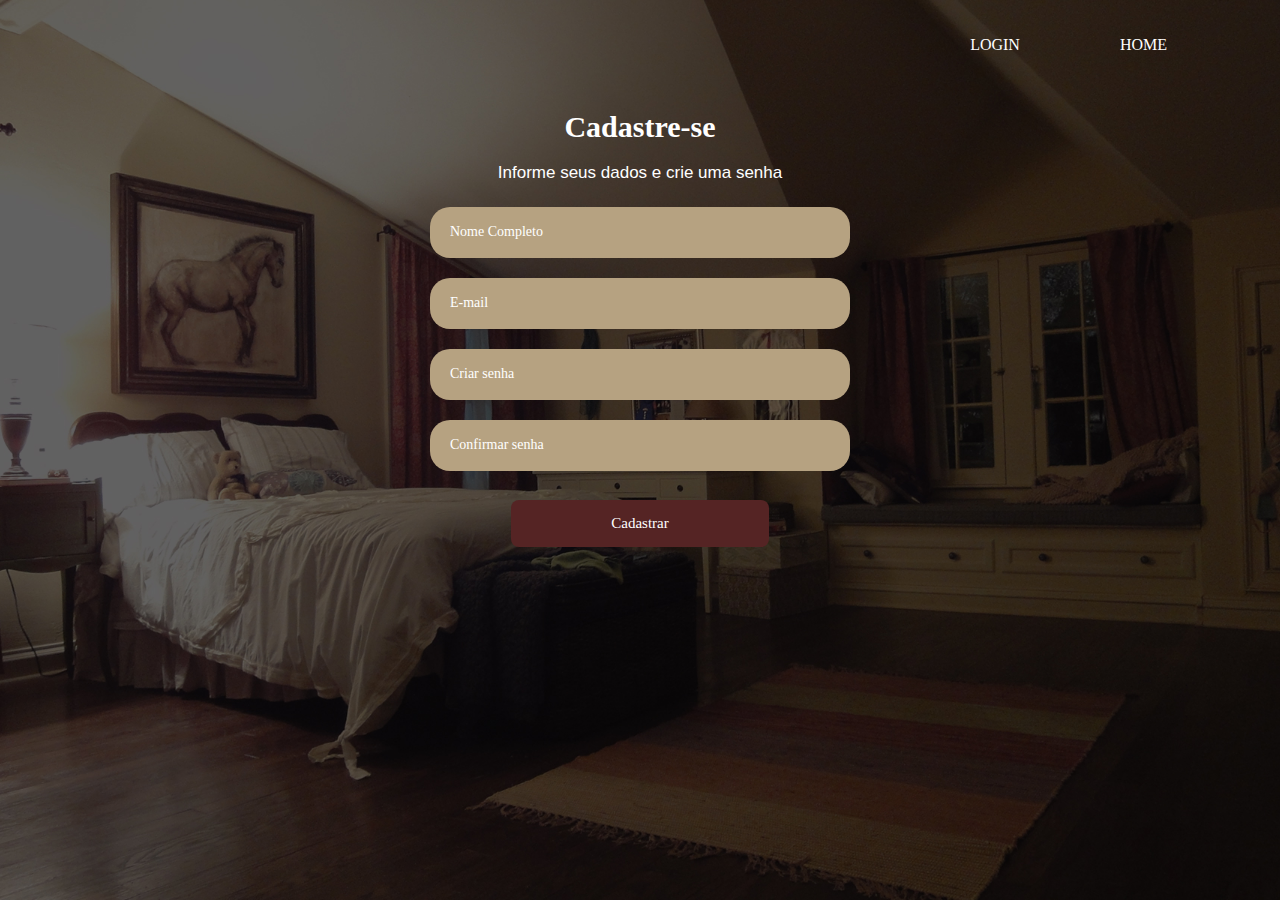
<file: site/public/cadastro.html>
<!DOCTYPE html>
<html lang="en">

<head>
    <meta charset="UTF-8">
    <meta name="viewport" content="width=device-width, initial-scale=1.0">
    <title> Cadastro - Diários de Mystic Falls </title>
    <link rel="stylesheet" href="css/styleCadastro.css">
    <script src="js/sessao.js"></script>

</head>

<body style="background-image: url(assets/cadastro.login/QuartoElena.jpg);">

    <div class="navbar">
        <p onclick="telaLogin()">LOGIN</p>
        <p onclick="telaInicial()">HOME</p>
    </div>

    <div class="login">
        <div class="alerta_erro">
            <div class="card_erro" id="cardErro">
                <span id="mensagem_erro"></span>
            </div>
        </div>

        <div id="BoxCadastro">
            <div class="flexbox">
                <h1>Cadastre-se</h1>
                <h2>Informe seus dados e crie uma senha</h2>
                <input id="nome_input" class="campoDeDados" placeholder="Nome Completo" />
                <input id="email_input" class="campoDeDados" placeholder="E-mail" />
                <input id="senha_input" class="campoDeDados" placeholder="Criar senha" type="password"/>
                <input id="confirmacao_senha_input" class="campoDeDados" placeholder="Confirmar senha" type="password"/>
                <button onclick="cadastrar()" class="botaoCadastrar">Cadastrar</button>
            </div>
        </div>

        <div id="div_aguardar" class="loading-div">
            <img src="./assets/circle-loading.gif" id="loading-gif" />
        </div>

        <div id="div_erros_login"></div>

</body>

<script>

    function telaInicial() {
        window.location.href = "index.html"
    }

    function telaLogin() {
        window.location.href = "login.html"
    }


    function cadastrar() {
        aguardar();

        //Recupere o valor da nova input pelo nome do id
        // Agora vá para o método fetch logo abaixo
        var nomeVar = nome_input.value;
        var emailVar = email_input.value;
        var senhaVar = senha_input.value;
        var confirmacaoSenhaVar = confirmacao_senha_input.value;

        if (
            nomeVar == "" ||
            emailVar == "" ||
            senhaVar == "" ||
            confirmacaoSenhaVar == ""
        ) {
            cardErro.style.display = "block";
            mensagem_erro.innerHTML =
                "Todos os campos devem ser preenchidos!";

            finalizarAguardar();
            return false;

        } else {
            setInterval(sumirMensagem, 5000);
        }

        // if (nomeVar.length < 1) {
        //     mensagem_erro.innerHTML = "Digite seu nome completo";
        // } else if (emailVar.indexOf('@') <= 0 || emailVar.indexOf('.') <= 0) {
        //     mensagem_erro.innerHTML = "Digite um endereço de e-mail válido";
        // } else if (senhaVar.length <= 6) {
        //     mensagem_erro.innerHTML = "A senha deve ter pelo menos 6 caracteres";
        // } else if (senhaVar !== confirmacaoSenhaVar || confirmacaoSenhaVar !== senhaVar) {
        //     mensagem_erro.innerHTML = "As senhas não coincidem";
        // } else {
           
        //     cardErro.style.display = "none";
        //     setInterval(sumirMensagem, 5000);
           
        //     return true;
        // }

        
        // cardErro.style.display = "block";
        // finalizarAguardar();
        // return false;

        // Enviando o valor da nova input
        fetch("/usuarios/cadastrar", {
            method: "POST",
            headers: {
                "Content-Type": "application/json",
            },
            body: JSON.stringify({
                // crie um atributo que recebe o valor recuperado aqui
                // Agora vá para o arquivo routes/usuario.js
                nomeServer: nomeVar,
                emailServer: emailVar,
                senhaServer: senhaVar
            }),
        })
            .then(function (resposta) {
                console.log("resposta: ", resposta);

                if (resposta.ok) {
                    cardErro.style.display = "block";

                    mensagem_erro.innerHTML =
                        `Cadastro concluído! Seu diário virtual aguarda por suas histórias. 
                        <br><br>
                        <b> Redirecionando para a tela de login... </b>`;

                    setTimeout(() => {
                        window.location = "login.html";
                    }, "8000");

                    limparFormulario();
                    finalizarAguardar();
                } else {
                    throw "Houve um erro ao tentar realizar o cadastro!";
                }
            })
            .catch(function (resposta) {
                console.log(`#ERRO: ${resposta}`);
                finalizarAguardar();
            });

        return false;
    } 

    function sumirMensagem() {
        cardErro.style.display = "none";
    }

</script>

</html>
</file>
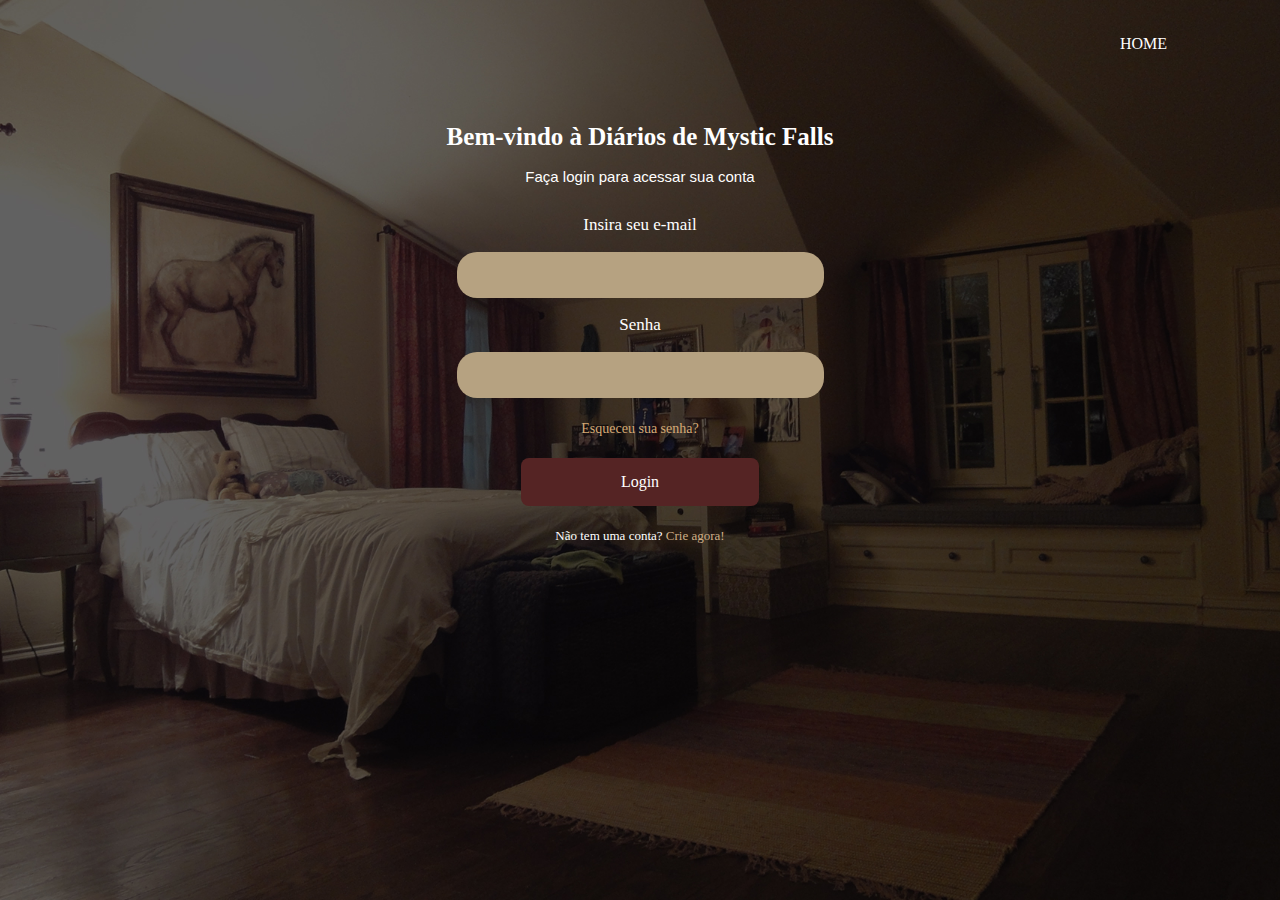
<file: site/public/login.html>
<!DOCTYPE html>
<html lang="en">

<head>
    <meta charset="UTF-8">
    <meta name="viewport" content="width=device-width, initial-scale=1.0">
    <title>Login - Diários de Mystic Falls</title>    
    <link rel="stylesheet" href="css/styleLogin.css" />
    <script src="./js/sessao.js"></script>

</head>

<body style="background-image: url(assets/cadastro.login/QuartoElena.jpg);">
    <div class="navbar">
        <div class="navbarLogin" onclick="telaInicial()">HOME</div>
    </div>

    <div class="login">
        <div class="alerta_erro">
            <div class="card_erro" id="cardErro">
                <span id="mensagem_erro"></span>
            </div>
        </div>


    <div class="flexbox">
        <h1>Bem-vindo à Diários de Mystic Falls</h1>
        <h2>Faça login para acessar sua conta</h2>
        <h3>Insira seu e-mail</h3>
        <input id="email_input" class="camposDeEntrada">        
        <h3>Senha</h3>
        <input id="senha_input" class="camposDeEntrada" type="password">

        <h4><a href="#">Esqueceu sua senha?</a></h4>

        <button onclick="entrar()" class="botaoLogar">Login</button>

        <h5>Não tem uma conta? <span class="corCrie" onclick="telaCadastro()">Crie agora!</span></h4>

            <div id="div_aguardar" class="loading-div">
                <img src="./assets/circle-loading.gif" id="loading-gif">
            </div>

            <div id="div_erros_login"></div>
    </div>
</body>

<script>
    function telaInicial() {
        window.location.href = "index.html"
    }

    function telaCadastro() {
        window.location.href = "cadastro.html"
    }


    function entrar() {
        aguardar();

        var emailVar = email_input.value;
        var senhaVar = senha_input.value;

        if (emailVar == "" || senhaVar == "") {
            cardErro.style.display = "block"
            mensagem_erro.innerHTML = "(Mensagem de erro para todos os campos em branco)";
            finalizarAguardar();
            return false;
        }
        else {
            setInterval(sumirMensagem, 5000)
        }

        console.log("FORM LOGIN: ", emailVar);
        console.log("FORM SENHA: ", senhaVar);

        fetch("/usuarios/autenticar", {
            method: "POST",
            headers: {
                "Content-Type": "application/json"
            },
            body: JSON.stringify({
                emailServer: emailVar,
                senhaServer: senhaVar
            })
        }).then(function (resposta) {
         
            console.log("ESTOU NO THEN DO entrar()!")

            if (resposta.ok) {
                console.log(resposta);

                resposta.json().then(json => {
                    console.log(json);
                    console.log(JSON.stringify(json));
                    sessionStorage.EMAIL_USUARIO = json.email;
                    sessionStorage.NOME_USUARIO = json.nome;
                    sessionStorage.ID_USUARIO = json.id;
                 

                    setTimeout(function () {
                        window.location = "diario.html";
                    }, 1000); // apenas para exibir o loading

                });

            } else {

                console.log("Houve um erro ao tentar realizar o login!");

                resposta.text().then(texto => {
                    console.error(texto);
                    finalizarAguardar(texto);
                });
            }

        }).catch(function (erro) {
            console.log(erro);
        })

        return false;
    }

    function sumirMensagem() {
        cardErro.style.display = "none"
    }

</script>

</html>
</file>
<file: site/public/css/styleCadastro.css>
* {
	color: white;
	font-family: "Montserrat";
}

.navbar {
	display: flex;
	flex-direction: row;
	justify-content: flex-end;
	margin-top: 14.5px;
	margin-right: 100px;
}

.navbar p {
	padding: 5px;
	margin-left: 90px;
	cursor: pointer;
}

body {
	background-size: cover;
	background-position: center;
	background-attachment: fixed;
}

h1 {
	font-family: "Montserrat";
	font-size: 30px;
	font-style: normal;
	font-weight: 700;
	line-height: normal;
	text-align: center;
	margin: 5px;
}

h2 {
	font-family: "Montserrat", sans-serif;
	font-size: 17px;
	font-style: normal;
	font-weight: 400;
	line-height: normal;

}

.campoDeDados {
	color: white;
	font-family: "Montserrat";
	font-size: 14px;
	font-style: normal;
	background-color: #B6A281;
	border: none;	
	width: 398px;
	height: 49px;
	border-radius: 20px;
	margin: 10px;
	padding-left: 20px;
	outline: none;
}

.campoDeDados::placeholder {
	color: white;
	
}

.flexbox {
	display: flex;
	align-items: center;
	flex-direction: column;
	margin-top: 30px;
}

.botaoCadastrar {
	background-color: #552424;
	border: none;
	color: white;
	padding: 15px 100px;
	text-align: center;
	text-decoration: none;
	display: inline-block;
	font-size: 15px;
	border-radius: 8px;
	margin: 19px;	
	cursor: pointer;
}

.botaoCadastrar:hover {
	background-color: #673232;
	transition-duration: 1s;
	cursor: pointer;
	box-shadow: 0 8px 16px 0 rgba(0, 0, 0, 0.2), 0 6px 20px 0 rgba(0, 0, 0, 0.19);
}

.login {
	height: var(--tamanho-login);
	background-size: cover;
}

.login .container {
	justify-content: center;
	align-items: center;
	height: 100%;
}

.card_erro {
	display: none;
	background-color: rgba(0, 0, 0, 0.514);
	color: white;
	width: 230px;
	position: fixed;
	border-radius: 4px;
	border: #000000 1px solid;
	padding: 10px;
	margin-right: 10%;
	font-family: 'Montserrat';
}

.card_erro #mensagem_erro {
	font-weight: 500;
	font-size: 13px;
}

.loading-div {	
	width: 50px;
	display: none;
}

.loading-div img {
	height: 50px;
	width: 50px;
}

#div_erros_login {
	display: none
}

.alerta_erro {
	display: flex;
	justify-content: flex-end;
}
</file>
<file: site/public/css/styleLogin.css>
* {
	color: white;
	font-family: "Montserrat";
}

.navbar {
	display: flex;
	flex-direction: row-reverse;
	margin-top: 30px;
	margin-right: 100px;
}

.navbarLogin {
    padding: 5px;
    margin-left: 90px;
	cursor: pointer;

}

body {	
	background-size: cover;
	background-position: center;
	background-attachment: fixed;
}

.flexbox {
	flex-direction: column;
	display: flex;
	justify-content: center;
	align-items: center;	
	padding: 60px;
}

h1 {
	font-family: "Montserrat";
	font-size: 25px;
	font-style: normal;
	font-weight: 700;
	line-height: normal;
	text-align: center;
	margin: 5px
}

h2 {
	font-family: "Montserrat", sans-serif;
	font-size: 15px;
	font-style: normal;
	font-weight: 400;
	line-height: normal;

}

h3 {
	font-family: "Montserrat";
	font-size: 17px;
	font-style: normal;
	font-weight: 400;
	line-height: normal;

}

.camposDeEntrada {
	color: white;
	font-family: "Montserrat";
	font-size: 14px;
	font-style: normal;
	font-weight: 400;
	line-height: normal;
	background-color: #B6A281;
	border: none;
	outline: none;
	padding-bottom: 1px;	
	width: 345px;
	height: 44px;
	border-radius: 20px;
	padding-left: 20px;

}

h4 {
	color: #bf9460;
	font-family: "Montserrat";
	font-size: 16px;
	font-style: normal;
	font-weight: 400;
	line-height: normal;
	align-items: center;

}

h5 {
	font-family: "Montserrat";
	font-size: 13px;
	font-style: normal;
	font-weight: 400;
	line-height: normal;

}

.corCrie {
	cursor: pointer;
	color: #cfaf87;
}

.botaoLogar {	
	background-color: #552424;
	border: none;
	color: white;
	padding: 15px 100px;
	text-align: center;
	text-decoration: none;
	display: inline-block;
	font-size: 16px;
	border-radius: 8px;

}

.botaoLogar:hover {
	background-color: #673232;
	transition-duration: 1s;
	cursor: pointer;
	box-shadow: 0 8px 16px 0 rgba(0,0,0,0.2), 0 6px 20px 0 rgba(0,0,0,0.19);
}


a {
	color: #d5aa75;
	text-decoration: none;
	font-family: "Montserrat";
	font-size: 14px;
	font-style: normal;
	font-weight: 400;
	line-height: normal;
}

a:hover {
	color: rgb(238, 170, 87);
}

.loading-div {
	width: 50px;
	display: none;
  }
  
  .loading-div img {
	height: 50px;
	width: 50px;
  }
  
  #div_erros_login {
	display: none
  }
  
  .alerta_erro{
	display: flex;
	justify-content: flex-end;
  }
  
  .card_erro {
	display: none;
	background-color: #fff;
	color: black;
	width: 230px;
	position: fixed;
	border-radius: 4px;
	border: #e6005a 3px solid;
	padding: 10px;
	margin-right: 10%;
  }
  
  .card_erro #mensagem_erro{
	font-weight: 500;
	font-size: 20px;
  }
</file>
